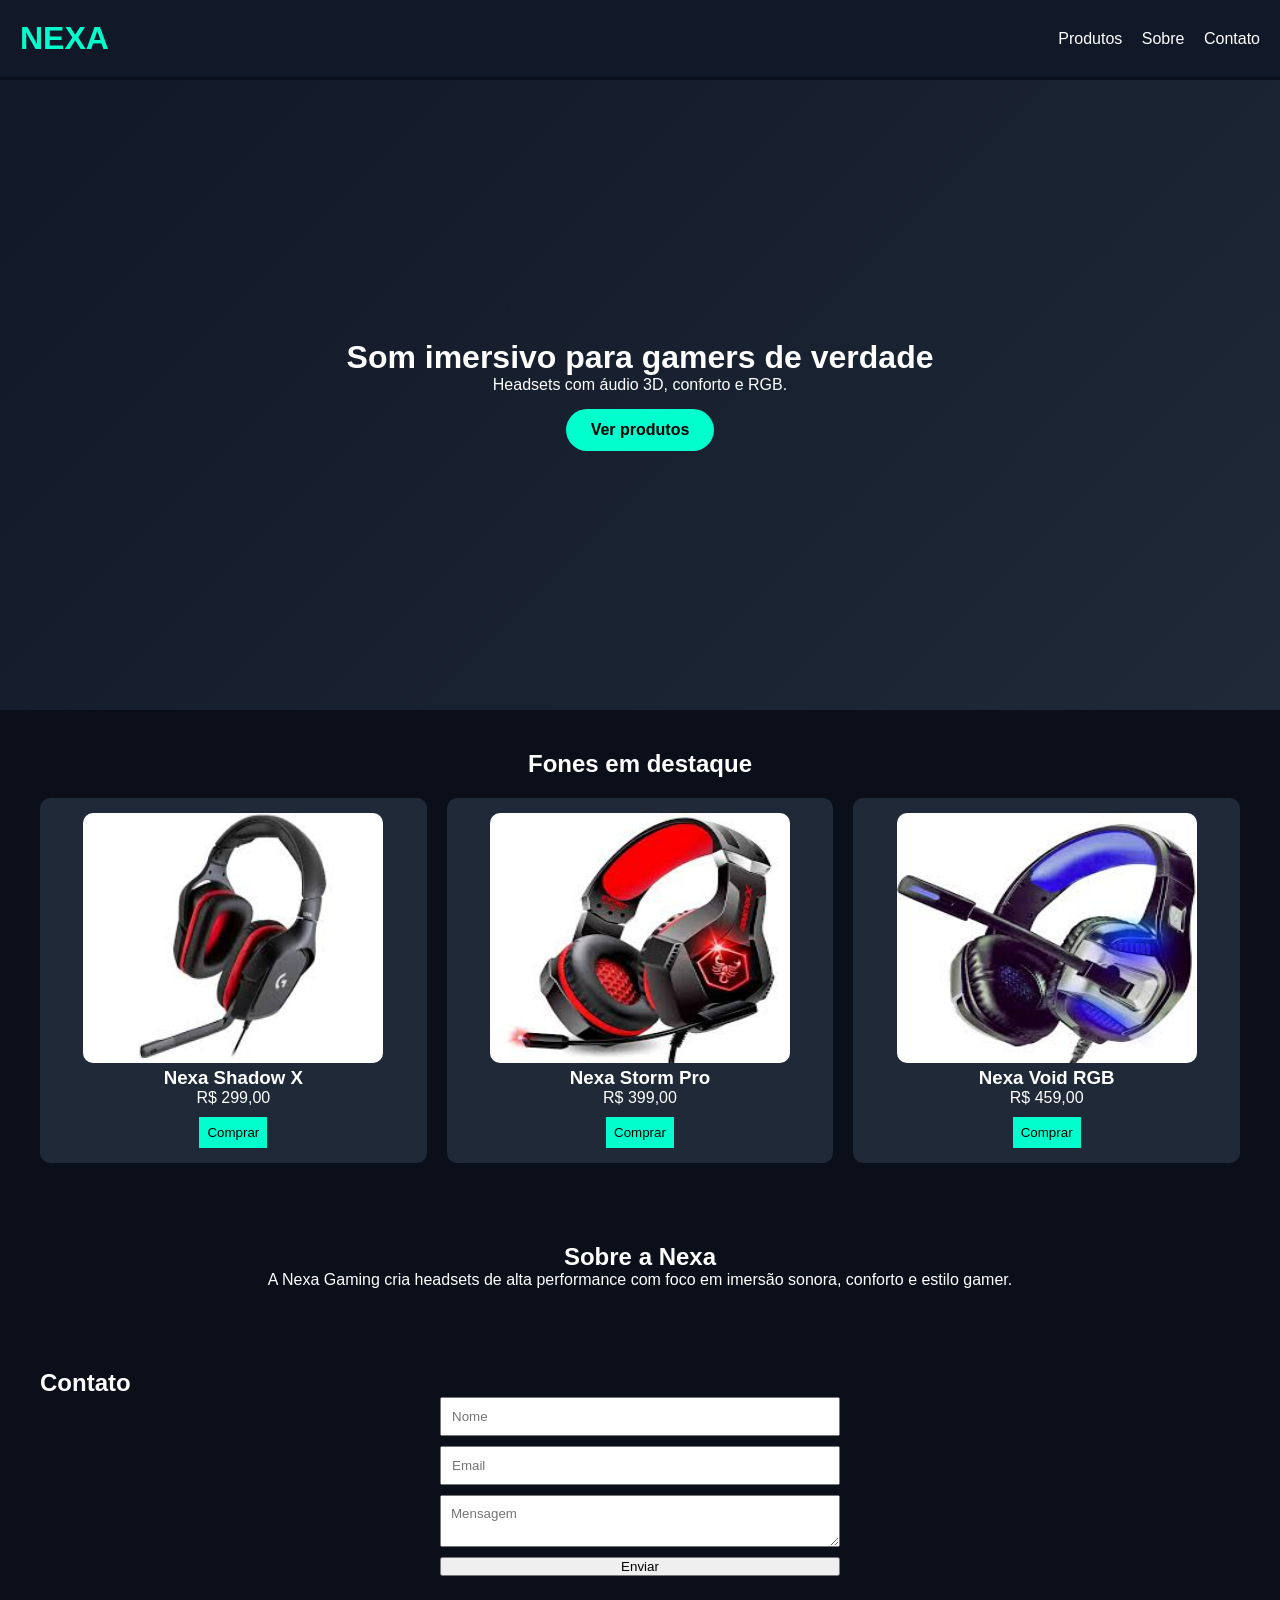
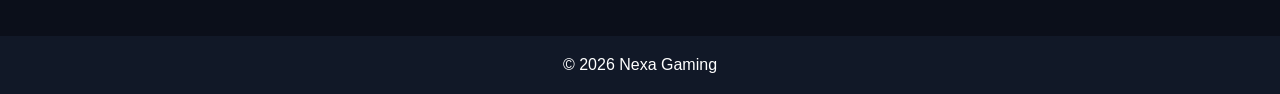
<file: index.html>
<!DOCTYPE html>
<html lang="pt-br">
<head>
  <meta charset="UTF-8">
  <meta name="viewport" content="width=device-width, initial-scale=1.0">
  <title>Nexa Gaming Headsets</title>
  <link rel="stylesheet" href="style.css">
</head>

<body>

<header class="header">
  <h1>NEXA</h1>

  <div class="menu-btn">
    ☰
    </div>

  <nav>
    <a href="#produtos">Produtos</a>
    <a href="#sobre">Sobre</a>
    <a href="#contato">Contato</a>
  </nav>
</header>

<section class="hero">
  <div class="hero-content">
    <h2>Som imersivo para gamers de verdade</h2>
    <p>Headsets com áudio 3D, conforto e RGB.</p>
    <a class="btn" href="#produtos">Ver produtos</a>
  </div>
</section>

<section id="produtos" class="produtos">
  <h2>Fones em destaque</h2>

  <div class="grid">

    <article class="card">
      <img src="img/headset01.jfif" alt="Headset 1">
      <h3>Nexa Shadow X</h3>
      <p>R$ 299,00</p>
      <a href="pagamento.html">
        <button>Comprar</button>
    </a>
    </article>

    <article class="card">
      <img src="img/headset02.jfif" alt="Headset 2">
      <h3>Nexa Storm Pro</h3>
      <p>R$ 399,00</p>
      <a href="pagamento.html">
        <button>Comprar</button>
    </a>
    </article>

    <article class="card">
      <img src="img/headset03.jfif" alt="Headset 3">
      <h3>Nexa Void RGB</h3>
      <p>R$ 459,00</p>
      <a href="pagamento.html">
        <button>Comprar</button>
    </a>
    </article>

  </div>
</section>

<section id="sobre" class="sobre">
  <h2>Sobre a Nexa</h2>
  <p>
    A Nexa Gaming cria headsets de alta performance com foco em imersão sonora,
    conforto e estilo gamer.
  </p>
</section>

<section id="contato" class="contato">
  <h2>Contato</h2>

  <form>
    <input type="text" placeholder="Nome">
    <input type="email" placeholder="Email">
    <textarea placeholder="Mensagem"></textarea>
    <button>Enviar</button>
  </form>
</section>

<footer>
  <p>© 2026 Nexa Gaming</p>
</footer>

</body>
</html>
</file>
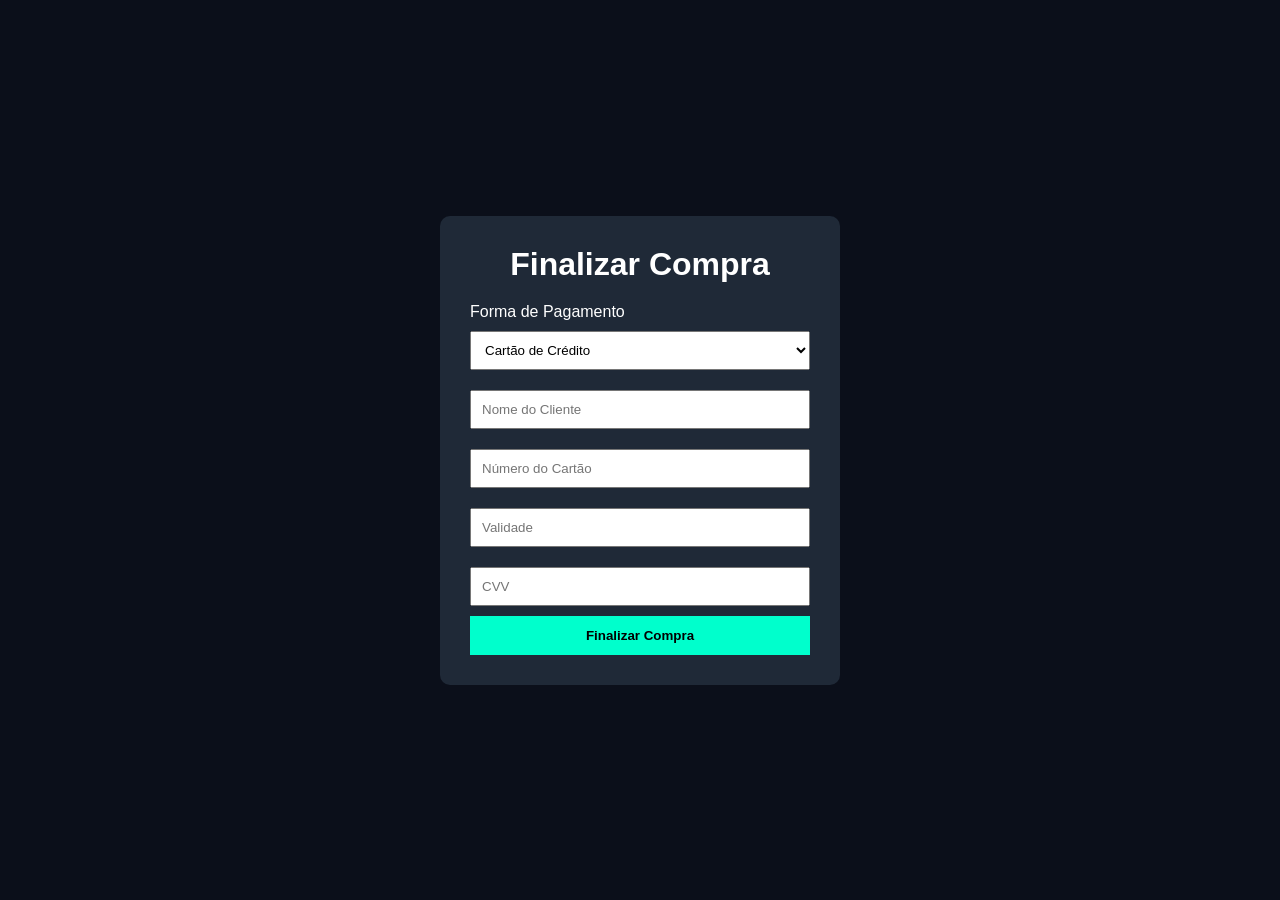
<file: pagamento.html>
<!DOCTYPE html>
<html lang="pt-br">
<head>
<meta charset="UTF-8">
<meta name="viewport" content="width=device-width, initial-scale=1.0">
<title>Pagamento - Nexa Gaming</title>

<style>
*{
    margin:0;
    padding:0;
    box-sizing:border-box;
    font-family:Arial,sans-serif;
}

body{
    background:#0b0f1a;
    color:white;
    display:flex;
    justify-content:center;
    align-items:center;
    min-height:100vh;
}

.container{
    background:#1f2937;
    padding:30px;
    border-radius:10px;
    width:400px;
}

h1{
    text-align:center;
    margin-bottom:20px;
}

select,input{
    width:100%;
    padding:10px;
    margin:10px 0;
}

button{
    width:100%;
    padding:12px;
    background:#00ffcc;
    border:none;
    cursor:pointer;
    font-weight:bold;
}
</style>

</head>
<body>

<div class="container">

<h1>Finalizar Compra</h1>

<label>Forma de Pagamento</label>

<select id="pagamento">
    <option>Cartão de Crédito</option>
    <option>Cartão de Débito</option>
    <option>PIX</option>
    <option>Boleto</option>
</select>

<input type="text" placeholder="Nome do Cliente">

<input type="text" placeholder="Número do Cartão">

<input type="text" placeholder="Validade">

<input type="text" placeholder="CVV">

<button onclick="finalizar()">
Finalizar Compra
</button>

</div>

<script>
function finalizar(){
    alert("Compra realizada com sucesso!");
}
</script>

</body>
</html>
</file>
<file: style.css>
* {
    margin: 0;
    padding: 0;
    box-sizing: border-box;
    font-family: Arial, sans-serif;
  }

  html{
    scroll-behavior:smooth;
  }
  
  body {
    background: #0b0f1a;
    color: white;
    padding-top:80px;
  }
  
  .header {
    display: flex;
    justify-content: space-between;
    align-items: center;
    padding: 20px;
    background: #111827;
    position:fixed;
    top:0;
    width:100%;
    z-index:1000;
  }
  
  .header h1 {
    color: #00ffcc;
  }
  
  .header nav a {
    color: white;
    margin-left: 15px;
    text-decoration: none;
  }
  
  .hero {
    height: 70vh;
    display: flex;
    justify-content: center;
    align-items: center;
    text-align: center;
    background: linear-gradient(135deg, #111827, #1f2937);
    padding: 20px;
  }
  
  .hero h2 {
    font-size: 2rem;
  }
  
  .btn{
    display:inline-block;
    margin-top:15px;
    padding:12px 25px;
    background:#00ffcc;
    color:black;
    text-decoration:none;
    font-weight:bold;
    border-radius:30px;
    transition:0.3s;
  }

  .btn:hover{
    transform:scale(1.05);
    box-shadow:0 0 15px #00ffcc;
  }

  .menu-btn{
    display:none;
    font-size:30px;
    cursor:pointer;
  }

  @media(max-width:768px){

  .menu-btn{
    display:block;
  }

  nav{
    display:none;
  }

  }
  
  .produtos {
    padding: 40px;
    text-align: center;
  }
  
  .grid {
    display: grid;
    grid-template-columns: repeat(3, 1fr);
    gap: 20px;
    margin-top: 20px;
  }
  
  .card {
    background: #1f2937;
    padding: 15px;
    border-radius: 10px;
    transition:0.3s;
  }
  
  .card img {
    width: 300px;
    height: 250px;
    border-radius: 10px;
  }
  
  .card button {
    margin-top: 10px;
    padding: 8px;
    background: #00ffcc;
    border: none;
    cursor: pointer;
  }

  .card:hover{
    transform:translateY(-10px);
    box-shadow:0 0 20px #00ffcc;
  }
  
  .sobre {
    padding: 40px;
    text-align: center;
  }
  
  .contato {
    padding: 40px;
  }
  
  form {
    display: flex;
    flex-direction: column;
    max-width: 400px;
    margin: auto;
    gap: 10px;
  }
  
  input, textarea {
    padding: 10px;
  }
  
  footer {
    text-align: center;
    padding: 20px;
    background: #111827;
    margin-top: 20px;
  }
  
  @media (max-width: 768px) {
    .grid {
      grid-template-columns: 1fr;
    }
  
    .header {
      flex-direction: column;
      gap: 10px;
      text-align: center;
    }
  
    .hero h2 {
      font-size: 1.5rem;
    }
  }
</file>
